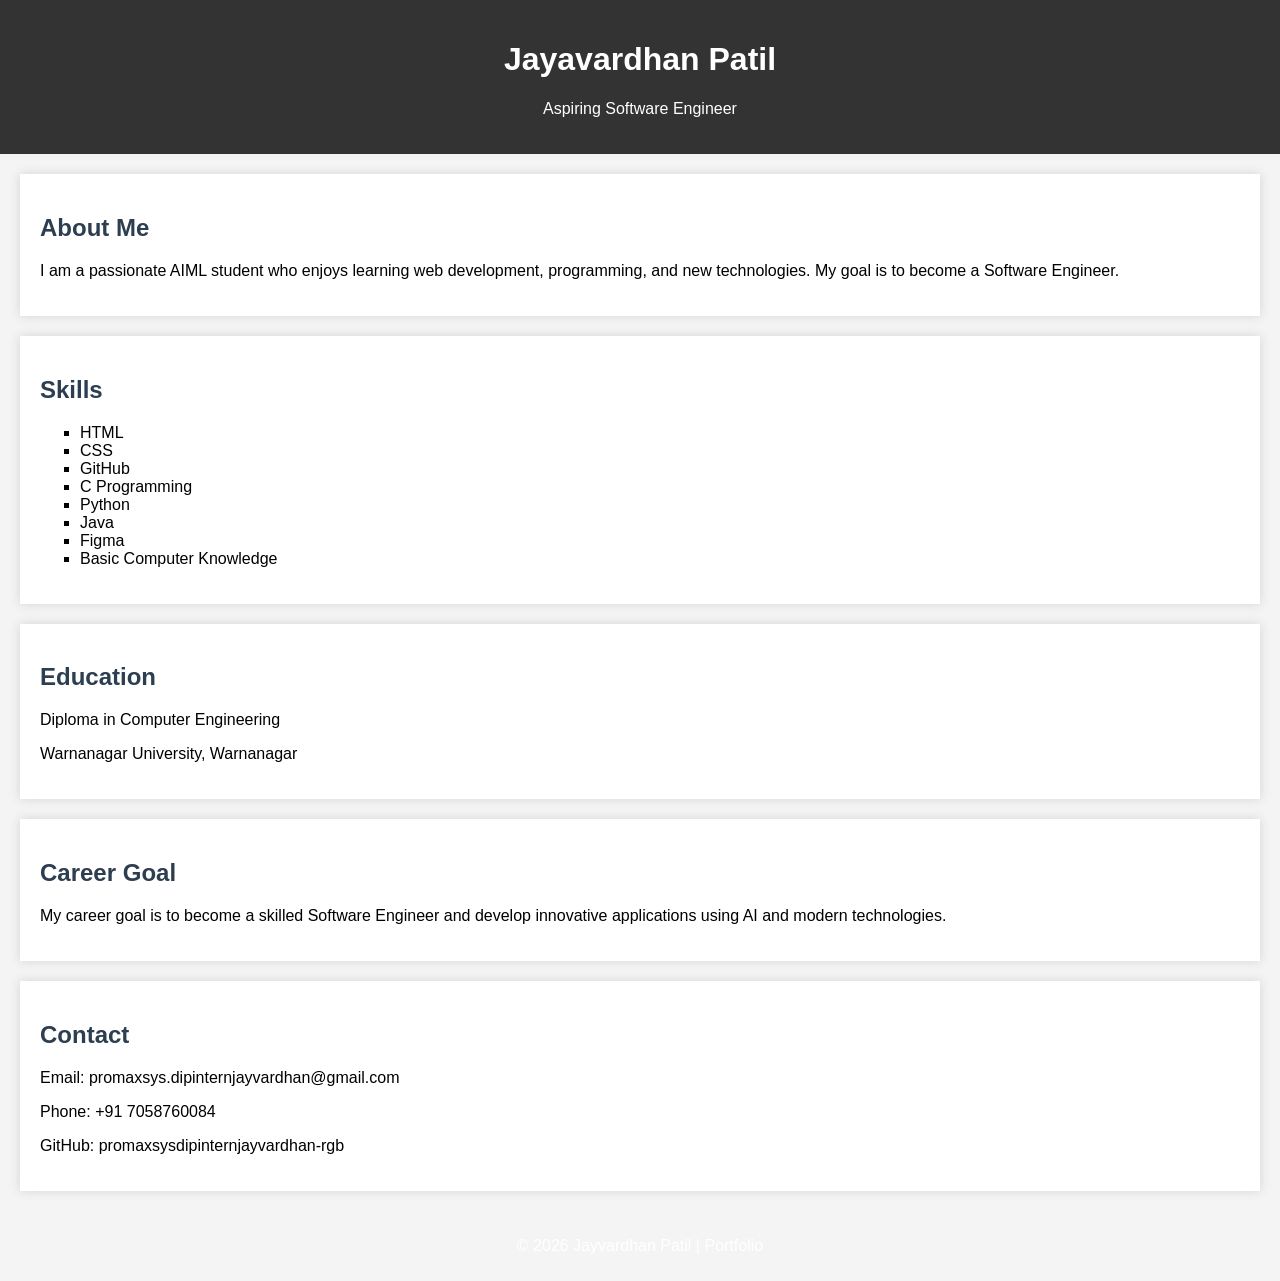
<file: CSS/personalprotfolio.html>
<html>
    <head>
        <title>My Profile</title>
    </head>
    <style>
        body{
            font-family: Arial, sans-serif;
            background-color: #f4f4f4;
            margin: 0;
            padding: 0;
        }
        header{
            background-color: #333;
            color: white;
            padding: 20px;
            text-align: center;
        }

        section{
              background-color: white;
                margin: 20px;
                padding: 20px;
                broder-radius: 10px;
                box-shadow: 0 0 10px lightgray;
        }
        h2{
            color: #2c3e50;
        }

        ul{
            list-style-type: square;
        
        }
        
        footer {
            backgaround-color: #2c3e50;
            color: white;
            text-align: center;
            padding: 10px;
        }
        </style>
        </head>
        <body>
              <header>
                <h1>Jayavardhan Patil</h1>
                <p>Aspiring Software Engineer</p>
            </header>

            <section>
                <h2>About Me</h2>
                <p> I am a passionate AIML student who enjoys learning web development,
            programming, and new technologies. My goal is to become a Software Engineer.</p>
            </section>

            <section>
                <h2>Skills</h2>
                <ul>
                    <li>HTML</li>
                    <li>CSS</li>
                    <li>GitHub</li>
                    <li>C Programming</li>
                    <li>Python</li>
                    <li>Java</li>
                    <li>Figma</li>
                    <li>Basic Computer Knowledge</li>
                </ul>
             </section>

             <section>
                     <h2>Education</h2>
                     <p> Diploma in Computer Engineering</p>
                     <p>Warnanagar University, Warnanagar</p>
     </section>

     <section>
        <h2>Career Goal</h2>
        <p>
            My career goal is to become a skilled Software Engineer and develop
            innovative applications using AI and modern technologies.
        </p>
    </section>

    <section>
        <h2>Contact</h2>
        <p>Email: promaxsys.dipinternjayvardhan@gmail.com</p>
        <p>Phone: +91 7058760084</p>
        <p>GitHub: promaxsysdipinternjayvardhan-rgb</p>
    </section>

    <footer>
        <p>© 2026 Jayvardhan Patil | Portfolio</p>
    </footer>

</body>
</html>
</file>
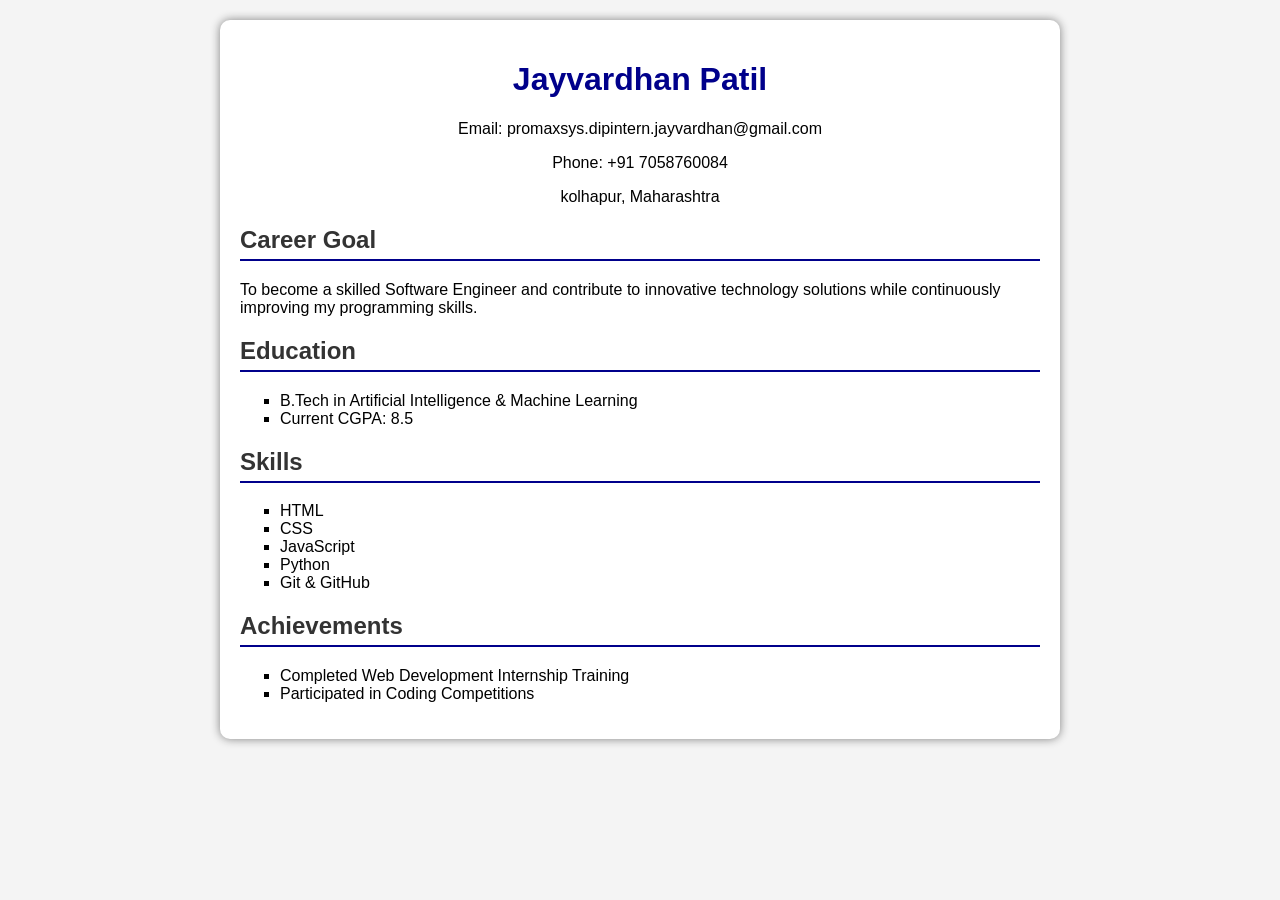
<file: CSS/Resumecss1.html>
<!DOCTYPE html>
<html>
<head>
    <title>My Resume</title>

    <style>
        body {
            font-family: Arial, sans-serif;
            background-color: #f4f4f4;
            margin: 20px;
        }

        .resume {
            width: 800px;
            margin: auto;
            background: white;
            padding: 20px;
            border-radius: 10px;
            box-shadow: 0 0 10px gray;
        }

        h1 {
            text-align: center;
            color: darkblue;
        }

        h2 {
            color: #333;
            border-bottom: 2px solid darkblue;
            padding-bottom: 5px;
        }

        p, li {
            font-size: 16px;
        }

        ul {
            list-style-type: square;
        }

        .contact {
            text-align: center;
            margin-bottom: 20px;
        }
    </style>
</head>

<body>

<div class="resume">

    <h1>Jayvardhan Patil</h1>

    <div class="contact">
        <p>Email: promaxsys.dipintern.jayvardhan@gmail.com</p>
        <p>Phone: +91 7058760084</p>
        <p>kolhapur, Maharashtra</p>
    </div>

    <h2>Career Goal</h2>
    <p>
        To become a skilled Software Engineer and contribute to innovative
        technology solutions while continuously improving my programming skills.
    </p>

    <h2>Education</h2>
    <ul>
        <li>B.Tech in Artificial Intelligence & Machine Learning</li>
        <li>Current CGPA: 8.5</li>
    </ul>

    <h2>Skills</h2>
    <ul>
        <li>HTML</li>
        <li>CSS</li>
        <li>JavaScript</li>
        <li>Python</li>
        <li>Git & GitHub</li>
    </ul>

    <h2>Achievements</h2>
    <ul>
        <li>Completed Web Development Internship Training</li>
        <li>Participated in Coding Competitions</li>
    </ul>

</div>

</body>
</html>
</file>
